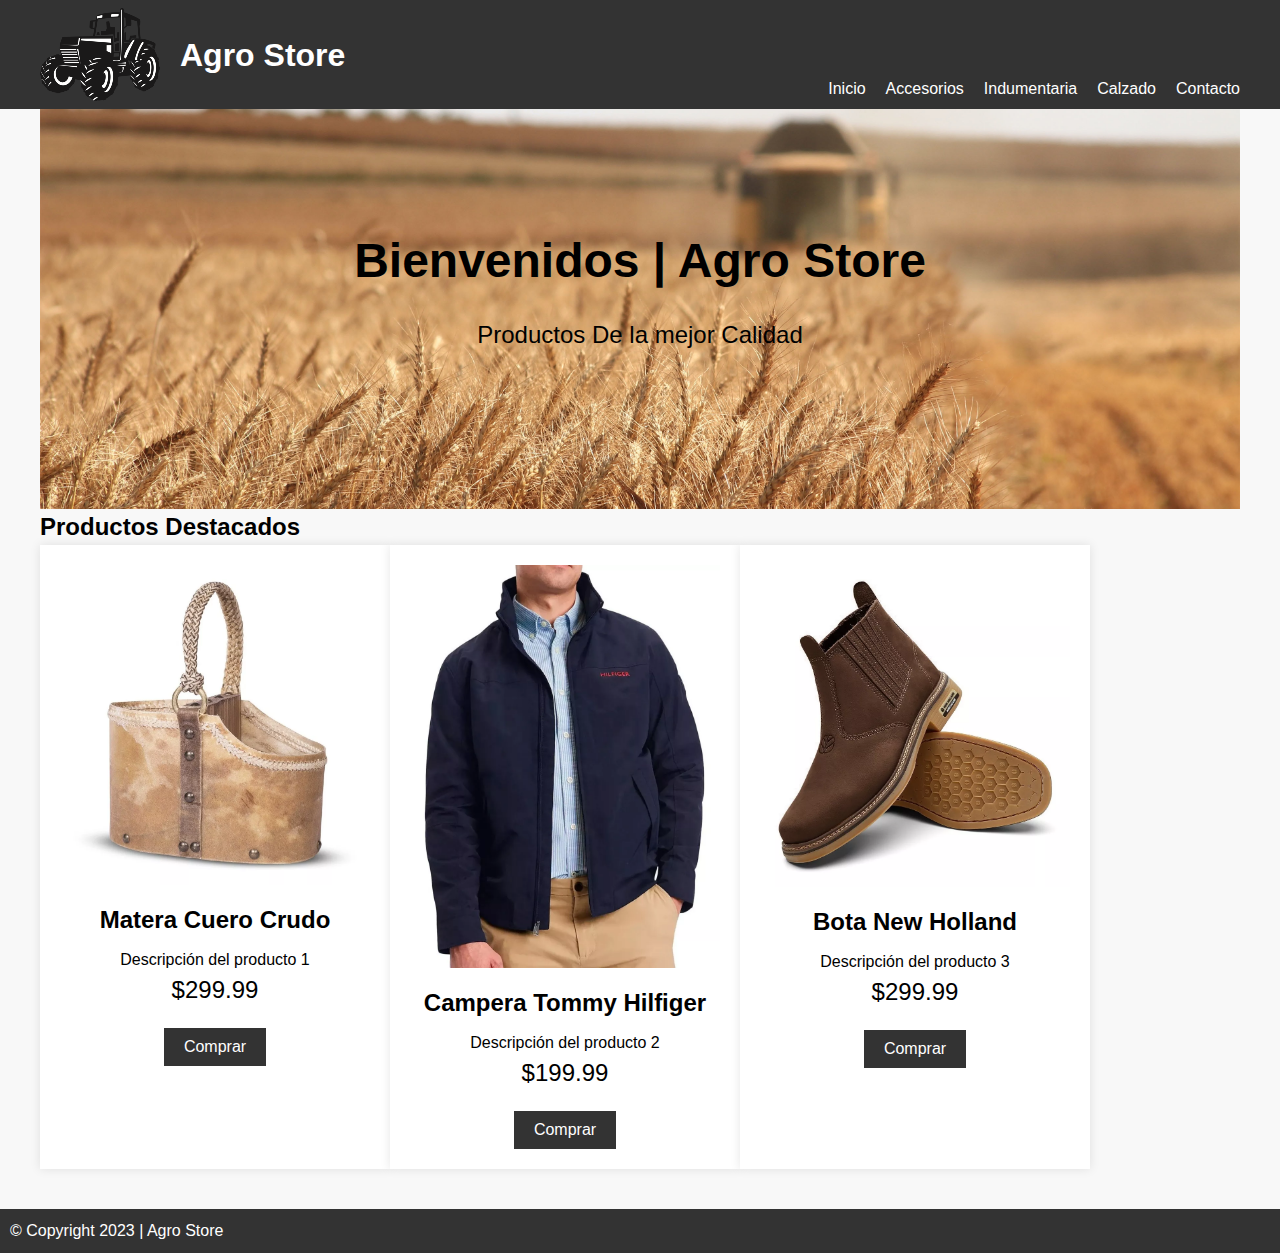
<file: index.html>
<!DOCTYPE html>
<html lang="en">
<head>
  <meta charset="UTF-8">
  <meta http-equiv="X-UA-Compatible" content="IE=edge">
  <meta name="viewport" content="width=device-width, initial-scale=1.0">
  <title>Agro Store</title>
    <link rel="stylesheet" href="css/style.css">
  </head>
    <body>
    <header>
      
      <!-- Titulo y Logo -->

<div class="header-container">
    <div class="logo">
      <img src="img/pngwing.com.png" alt="Logo de la empresa">
      <div class="logo-titulo">
      <h1>Agro Store</h1>
    </div>
      
     <!-- Barra de informacion -->

    </div>
        <nav>
          <ul>
            <li><a href="index.html">Inicio</a></li>
            <li><a href="pages/Accesorios.html">Accesorios</a></li>
            <li><a href="pages/Indumentaria.html">Indumentaria</a></li>
            <li><a href="pages/Calzado.html">Calzado</a></li>
            <li><a href="pages/Contacto.html">Contacto</a></li>
          </ul>
        </nav>
    </header>
    </body>
</div>
    <!-- productos con imagen -->

    <main>
      <section class="hero">
        <div class="hero-container">
          <h1>Bienvenidos | Agro Store</h1>
          <p>Productos De la mejor Calidad</p>
        </div>
      </section>
    
      <h2>Productos Destacados</h2>
        <div class="product-container">
          <div class="product">
              <img src="img/matera cuero crudo.png" alt="Descripción del producto 1">
              <h2>Matera Cuero Crudo</h2>
              <p class="Descripción">Descripción del producto 1</p>
              <p class="Precio">$299.99</p>
              <button>Comprar</button>
          </div>
          <div class="product">
              <img src="img/campera tommy.png" alt="Descripción del producto 2">
              <h2>Campera Tommy Hilfiger</h2>
              <p class="Descripción">Descripción del producto 2</p>
              <p class="Precio">$199.99</p>
              <button>Comprar</button>
          </div>
          <div class="product">
            <img src="img/bota Nh.PNG" alt="Descripción del producto 3">
            <h2>Bota New Holland</h2>
            <p class="Descripción">Descripción del producto 3</p>
            <p class="Precio">$299.99</p>
            <button>Comprar</button>
          </div>
      
    
      
    </main>
    
    
    <!-- pie de pagina -->
     
    <footer>
      <div class="copy">© Copyright 2023 | Agro Store</div>
    </footer>
    </html>
</file>
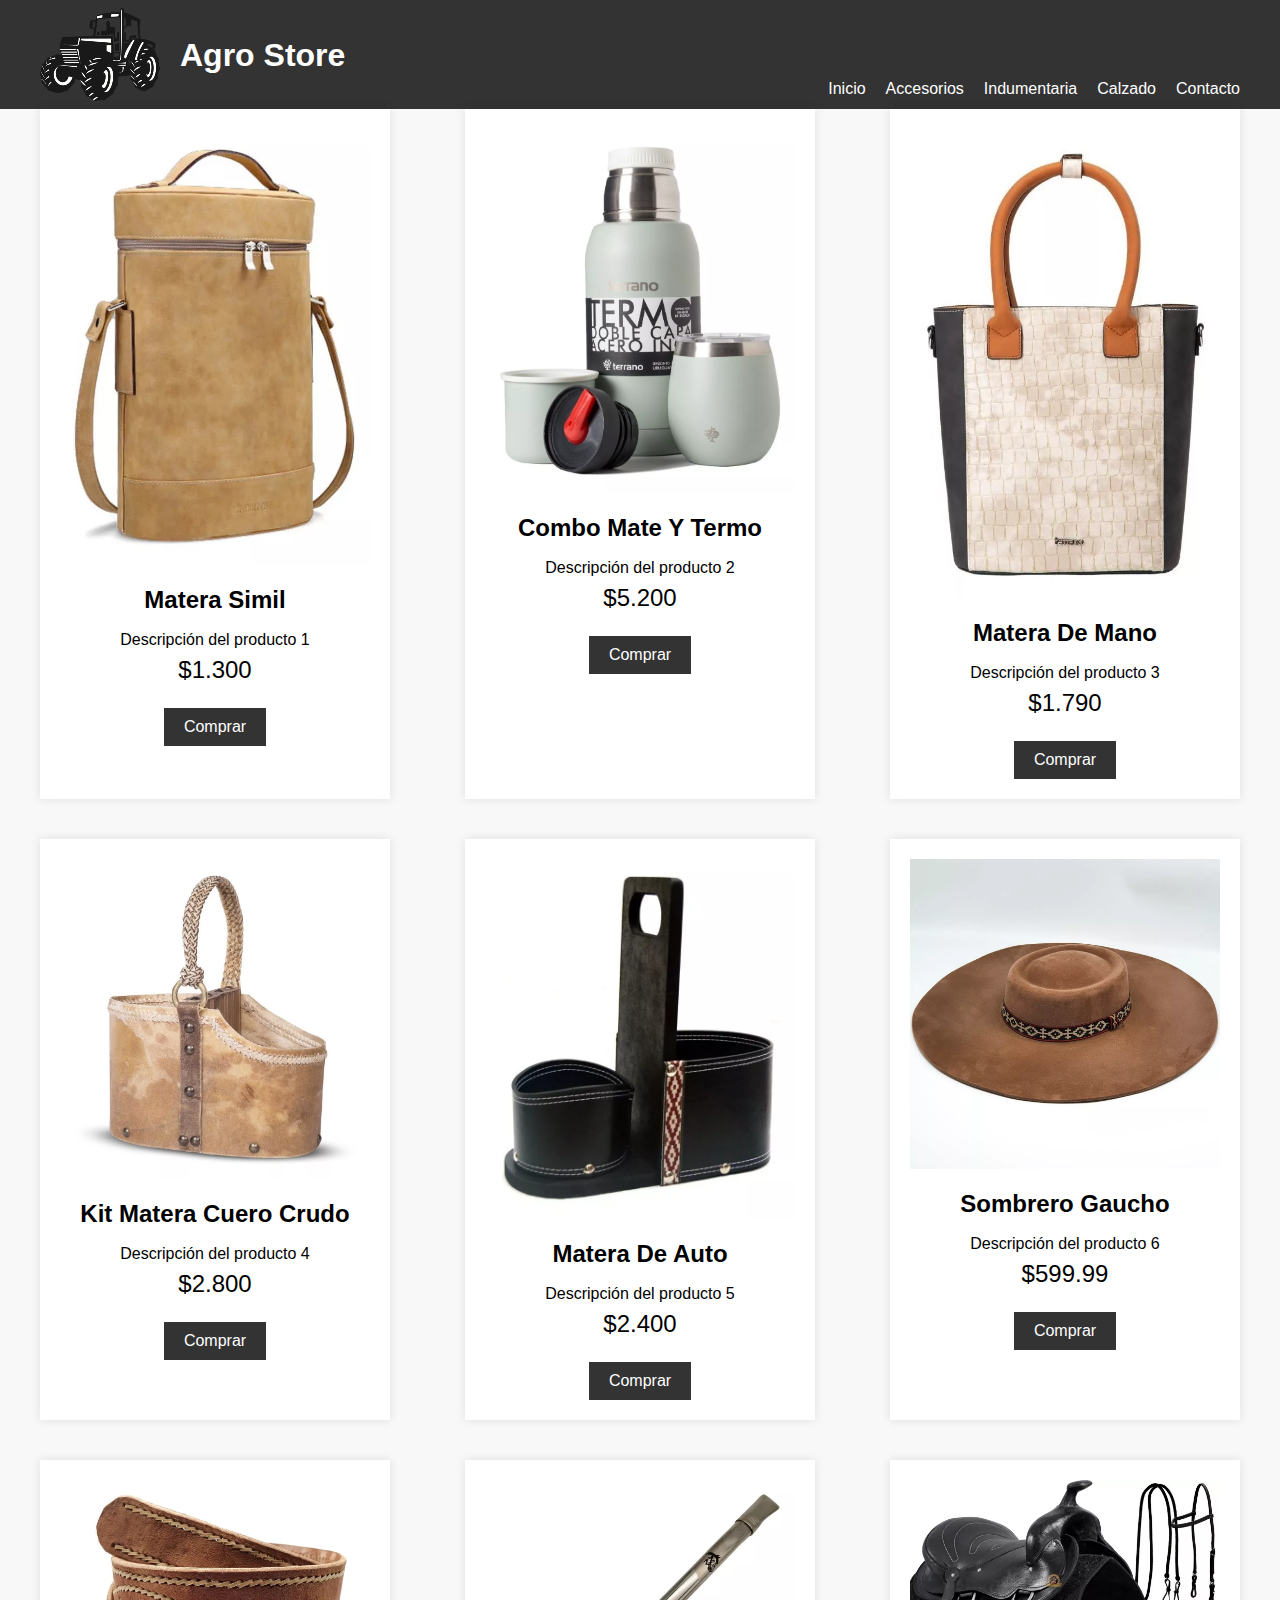
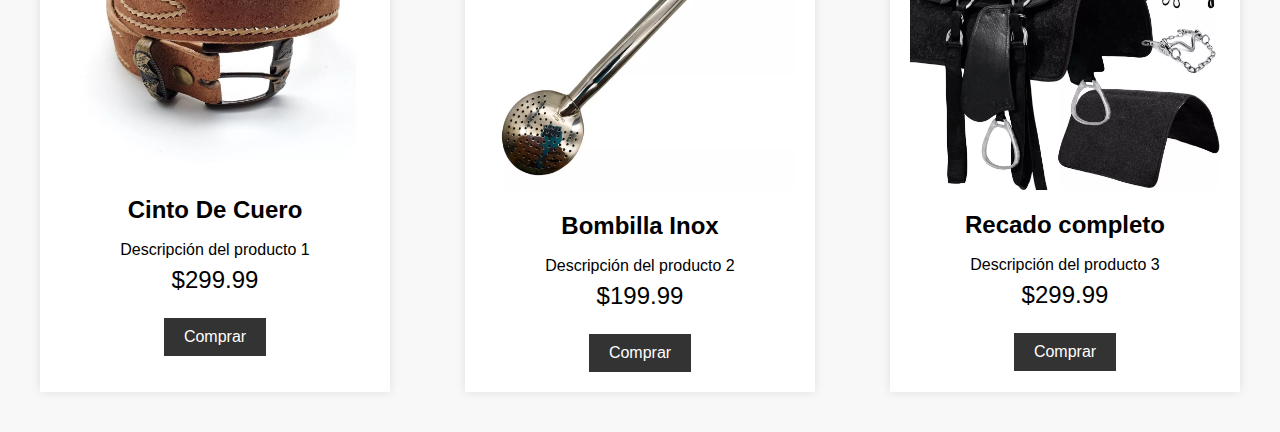
<file: pages/Accesorios.html>
<!DOCTYPE html>
<html lang="en">
<head>
  <meta charset="UTF-8">
  <meta http-equiv="X-UA-Compatible" content="IE=edge">
  <meta name="viewport" content="width=device-width, initial-scale=1.0">
  <title>Accesorios</title>
    <link rel="stylesheet" href="../css/style.css">
  </head>
    <body>
    <header>
  
  <!-- Titulo y Logo -->

  <div class="header-container">
    <div class="logo">
      <img src="../img/pngwing.com.png" alt="Logo de la empresa">
      <div class="logo-titulo">
        <h1>Agro Store</h1>
      </div>

      <!-- Barra de informacion -->

    </div>
    <nav>
      <ul>
        <li><a href="../index.html">Inicio</a></li>
        <li><a href="Accesorios.html">Accesorios</a></li>
        <li><a href="Indumentaria.html">Indumentaria</a></li>
        <li><a href="Calzado.html">Calzado</a></li>
        <li><a href="Contacto.html">Contacto</a></li>
      </ul>
    </nav>
  </div>
</header>
</body>

<!-- Accesorios y sus imagenes -->

<main>
  <div class="product-container">
    <div class="product">
      <img src="../img/matera con cierre.png" alt="Descripción del producto 1">
      <div class="Text">
      <h2>Matera Simil</h2>
      <p class="Descripción">Descripción del producto 1</p>
      <p class="Precio">$1.300</p>
      <button>Comprar</button>
      </div>
    </div>
      <div class="product">
      <img src="../img/termo terrano.png" alt="Descripción del producto 2">
      <div class="Text">
      <h2>Combo Mate Y Termo</h2>
      <p class="Descripción">Descripción del producto 2</p>
      <p class="Precio">$5.200</p>
      <button>Comprar</button>
      </div>
    </div>
    <div class="product">
      <img src="../img/Bolso matera mujer.png" alt="Descripción del producto 3">
      <h2>Matera De Mano</h2>
      <p class="Descripción">Descripción del producto 3</p>
      <p class="Precio">$1.790</p>
      <button>Comprar</button>
    </div>
    <div class="product">
      <img src="../img/matera cuero crudo.png" alt="Descripción del producto 4">
      <h2>Kit Matera Cuero Crudo</h2>
      <p class="Descripción">Descripción del producto 4</p>
      <p class="Precio">$2.800</p>
      <button>Comprar</button>
    </div>
    <div class="product">
      <img src="../img/Matera Auto.png" alt="Descripción del producto 5">
      <h2>Matera De Auto</h2>
      <p class="Descripción">Descripción del producto 5</p>
      <p class="Precio">$2.400</p>
      <button>Comprar</button>
    </div>
    <div class="product">
      <img src="../img/Sombrero Gaucho.Png" alt="Descripción del producto 6">
      <h2>Sombrero Gaucho</h2>
      <p class="Descripción">Descripción del producto 6</p>
      <p class="Precio">$599.99</p>
      <button>Comprar</button>
    </div>
    <div class="product">
      <img src="../img/Cinto de cuero.png" alt="Descripción del producto 1">
      <h2>Cinto De Cuero</h2>
      <p class="Descripción">Descripción del producto 1</p>
      <p class="Precio">$299.99</p>
      <button>Comprar</button>
    </div>
    <div class="product">
      <img src="../img/Bombilla inox.png" alt="Descripción del producto 2">
      <h2>Bombilla Inox</h2>
      <p class="Descripción">Descripción del producto 2</p>
      <p class="Precio">$199.99</p>
      <button>Comprar</button>
    </div>
    <div class="product">
      <img src="../img/Recado completo.png" alt="Descripción del producto 3">
      <h2>Recado completo</h2>
      <p class="Descripción">Descripción del producto 3</p>
      <p class="Precio">$299.99</p>
      <button>Comprar</button>
    </div>
  </div>
</main>
</html>
</file>
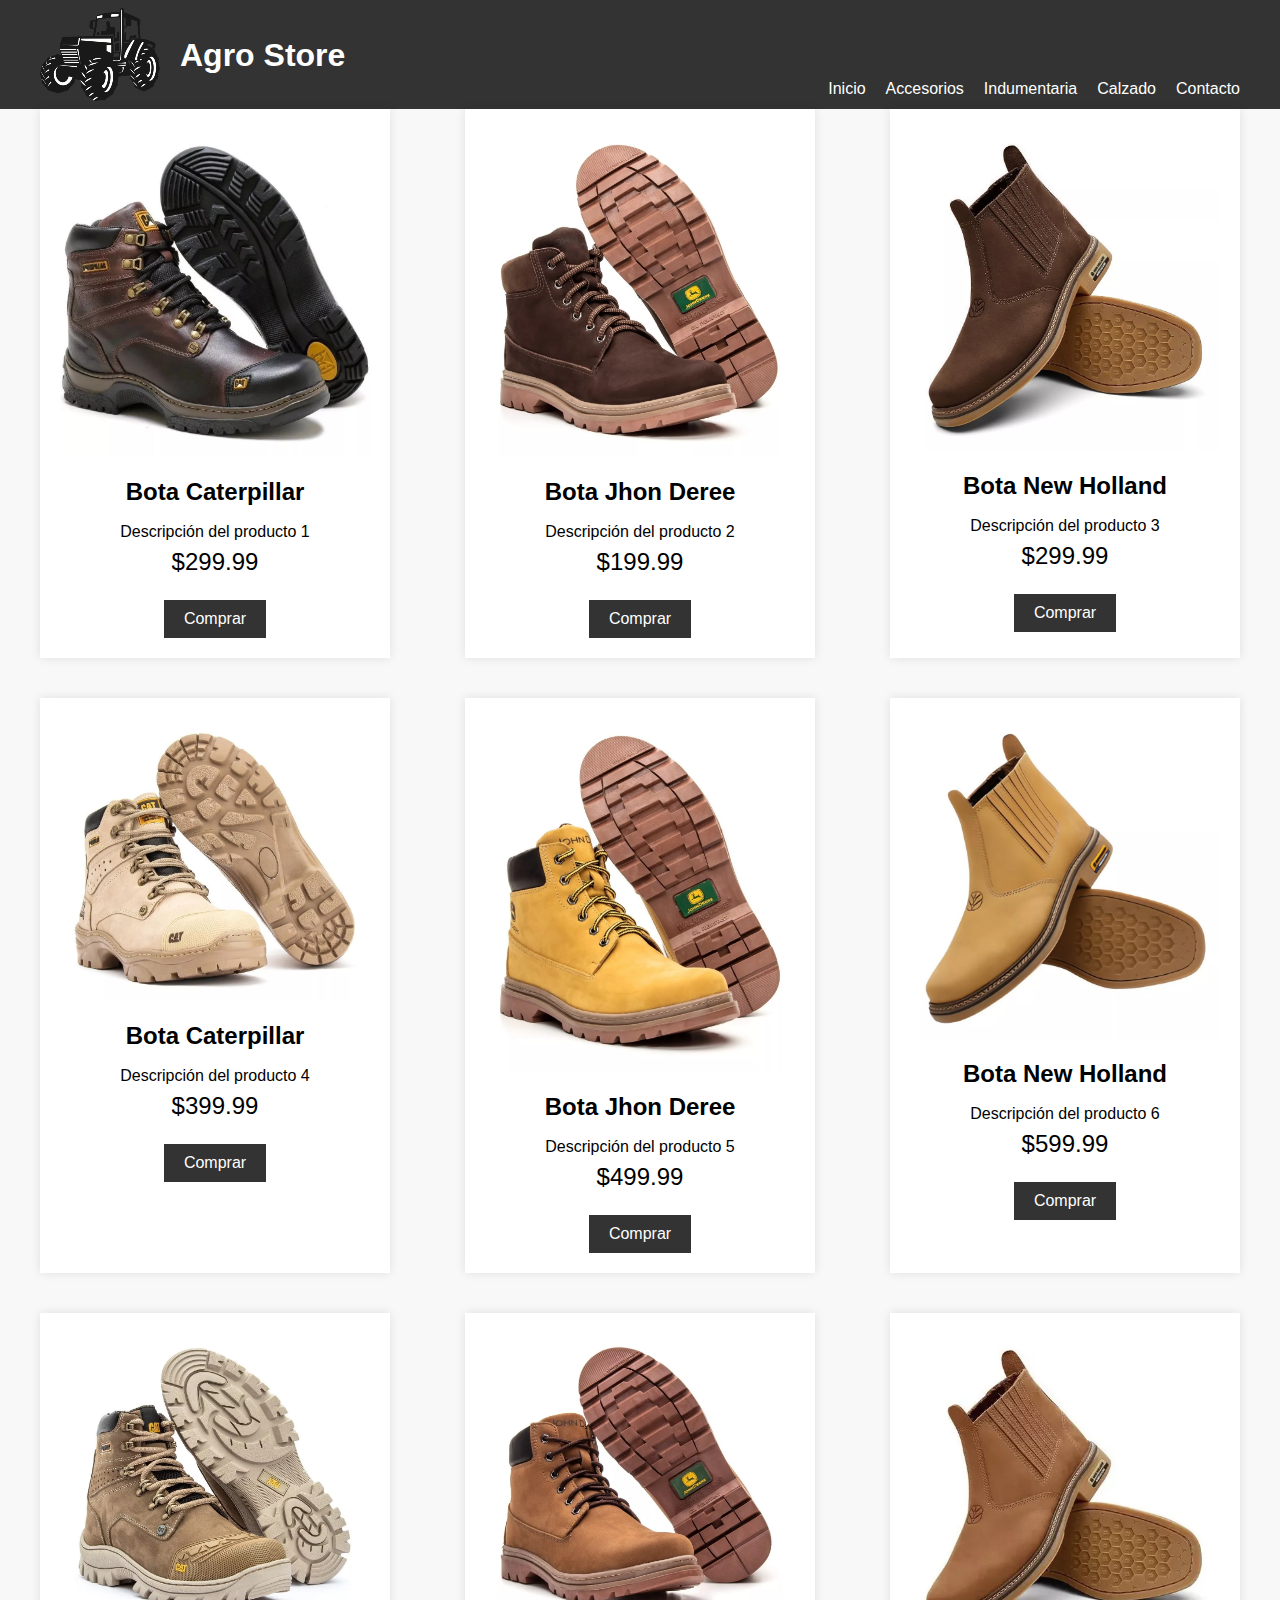
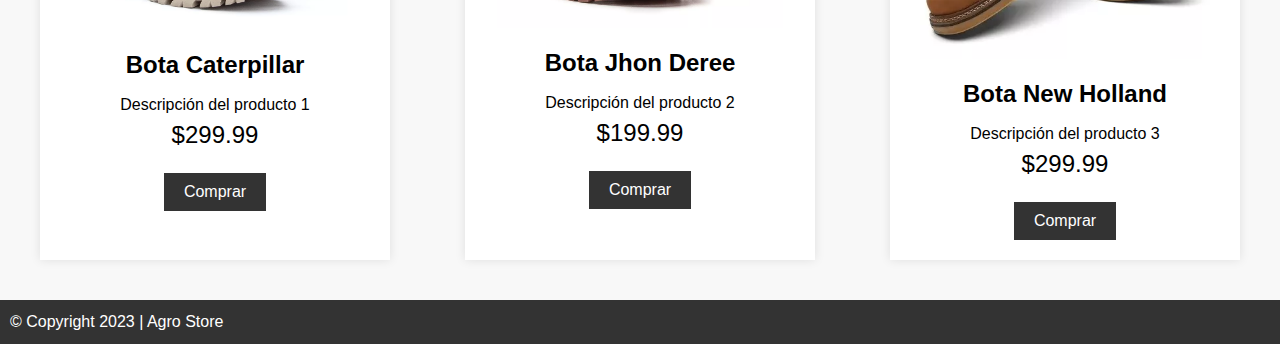
<file: pages/Calzado.html>
<!DOCTYPE html>
<html lang="en">
<head>
  <meta charset="UTF-8">
  <meta http-equiv="X-UA-Compatible" content="IE=edge">
  <meta name="viewport" content="width=device-width, initial-scale=1.0">
  <title>Calzado</title>
    <link rel="stylesheet" href="../css/style.css">
  </head>
    <body>
    <header>
      
      <!-- Titulo y Logo -->

      <div class="header-container">
        <div class="logo">
          <img src="../img/pngwing.com.png" alt="Logo de la empresa">
          <div class="logo-titulo">
            <h1>Agro Store</h1>
          </div>

          <!-- Barra de informacion -->

        </div>
        <nav>
          <ul>
            <li><a href="../index.html">Inicio</a></li>
            <li><a href="Accesorios.html">Accesorios</a></li>
            <li><a href="Indumentaria.html">Indumentaria</a></li>
            <li><a href="Calzado.html">Calzado</a></li>
            <li><a href="Contacto.html">Contacto</a></li>
          </ul>
        </nav>
      </div>
    </header>
    </body>
    <!-- productos con imagen -->

    <main>
      <div class="product-container">
        <div class="product">
          <img src="../img/bota caterpillar.PNG" alt="Descripción del producto 1">
          <h2>Bota Caterpillar</h2>
          <p class="Descripción">Descripción del producto 1</p>
          <p class="Precio">$299.99</p>
          <button>Comprar</button>
        </div>
        <div class="product">
          <img src="../img/Bota JD.PNG" alt="Descripción del producto 2">
          <h2>Bota Jhon Deree</h2>
          <p class="Descripción">Descripción del producto 2</p>
          <p class="Precio">$199.99</p>
          <button>Comprar</button>
        </div>
        <div class="product">
          <img src="../img/bota Nh.PNG" alt="Descripción del producto 3">
          <h2>Bota New Holland</h2>
          <p class="Descripción">Descripción del producto 3</p>
          <p class="Precio">$299.99</p>
          <button>Comprar</button>
        </div>
        <div class="product">
          <img src="../img/Bota Cat.PNG" alt="Descripción del producto 4">
          <h2>Bota Caterpillar</h2>
          <p class="Descripción">Descripción del producto 4</p>
          <p class="Precio">$399.99</p>
          <button>Comprar</button>
        </div>
        <div class="product">
          <img src="../img/Bota jd3.png" alt="Descripción del producto 5">
          <h2>Bota Jhon Deree</h2>
          <p class="Descripción">Descripción del producto 5</p>
          <p class="Precio">$499.99</p>
          <button>Comprar</button>
        </div>
        <div class="product">
          <img src="../img/New Holand.PNG" alt="Descripción del producto 6">
          <h2>Bota New Holland</h2>
          <p class="Descripción">Descripción del producto 6</p>
          <p class="Precio">$599.99</p>
          <button>Comprar</button>
        </div>
        <div class="product">
          <img src="../img/bota cat3.png" alt="Descripción del producto 1">
          <h2>Bota Caterpillar</h2>
          <p class="Descripción">Descripción del producto 1</p>
          <p class="Precio">$299.99</p>
          <button>Comprar</button>
        </div>
        <div class="product">
          <img src="../img/bota john deree.PNG" alt="Descripción del producto 2">
          <h2>Bota Jhon Deree</h2>
          <p class="Descripción">Descripción del producto 2</p>
          <p class="Precio">$199.99</p>
          <button>Comprar</button>
        </div>
        <div class="product">
          <img src="../img/Bota NH 3.png" alt="Descripción del producto 3">
          <h2>Bota New Holland</h2>
          <p class="Descripción">Descripción del producto 3</p>
          <p class="Precio">$299.99</p>
          <button>Comprar</button>
        </div>
      </div>
    </main>
    
    <!-- pie de pagina -->
     
    <footer>
      <div class="copy">© Copyright 2023 | Agro Store</div>
    </footer>
    </html>
</file>
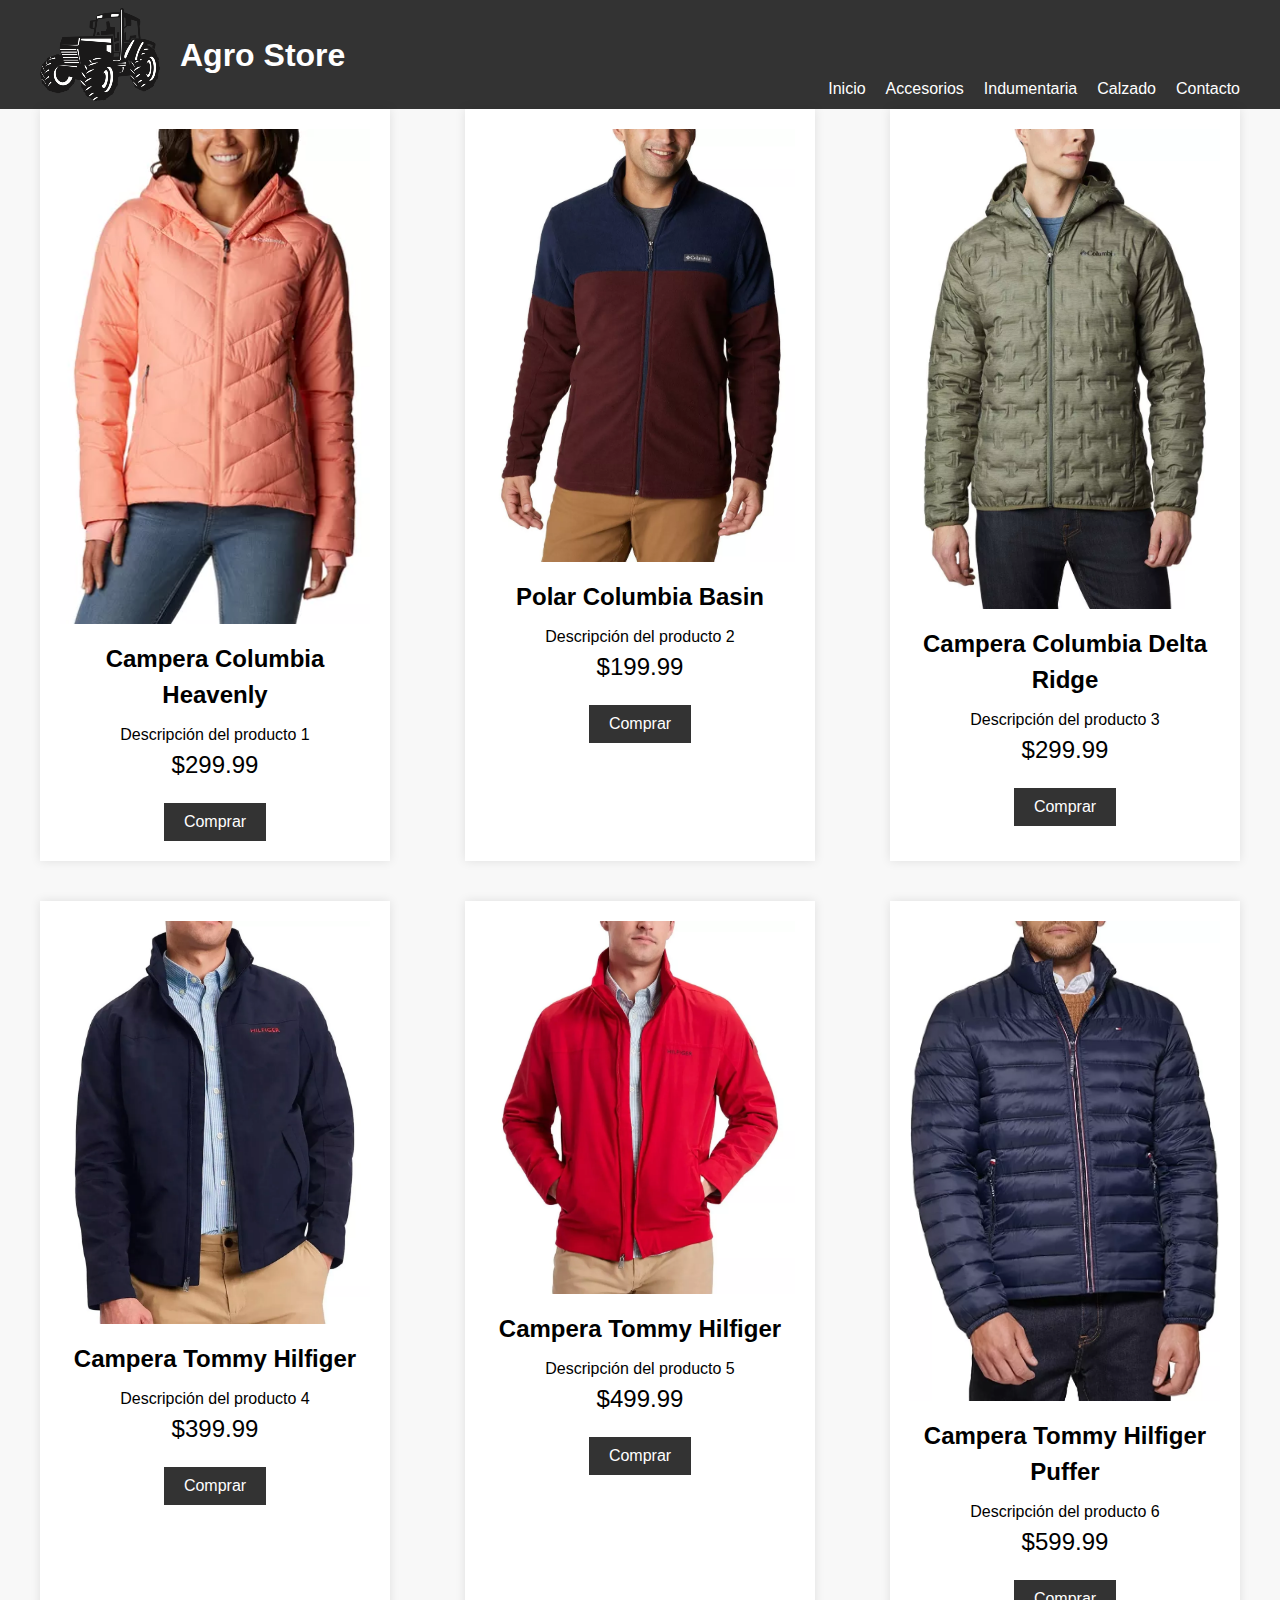
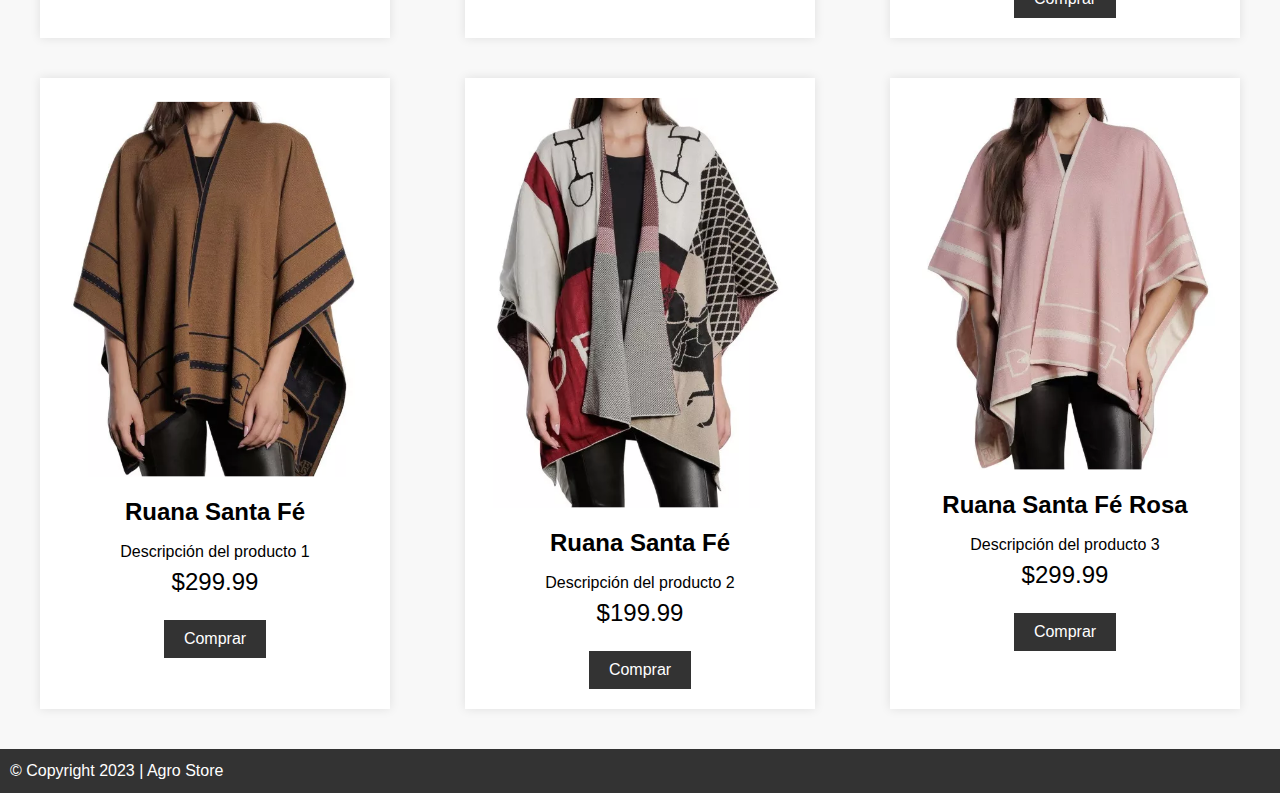
<file: pages/Indumentaria.html>
<!DOCTYPE html>
<html lang="en">
<head>
  <meta charset="UTF-8">
  <meta http-equiv="X-UA-Compatible" content="IE=edge">
  <meta name="viewport" content="width=device-width, initial-scale=1.0">
  <title>Indumentaria</title>
    <link rel="stylesheet" href="../css/style.css">
  </head>
    <body>
    <header>
      
      <!-- Titulo y Logo -->

      <div class="header-container">
        <div class="logo">
          <img src="../img/pngwing.com.png" alt="Logo de la empresa">
          <div class="logo-titulo">
            <h1>Agro Store</h1>
          </div>

          <!-- Barra de informacion -->

        </div>
        <nav>
          <ul>
            <li><a href="../index.html">Inicio</a></li>
            <li><a href="Accesorios.html">Accesorios</a></li>
            <li><a href="Indumentaria.html">Indumentaria</a></li>
            <li><a href="Calzado.html">Calzado</a></li>
            <li><a href="Contacto.html">Contacto</a></li>
          </ul>
        </nav>
      </div>
    </header>
    </body>

    <!-- productos con imagen -->

    <main>
      <div class="product-container">
        <div class="product">
          <img src="../img/campera columbia dama.png" alt="Descripción del producto 1">
          <h2>Campera Columbia Heavenly</h2>
          <p class="Descripción">Descripción del producto 1</p>
          <p class="Precio">$299.99</p>
          <button>Comprar</button>
        </div>
        <div class="product">
          <img src="../img/polar columbia.png" alt="Descripción del producto 2">
          <h2>Polar Columbia Basin</h2>
          <p class="Descripción">Descripción del producto 2</p>
          <p class="Precio">$199.99</p>
          <button>Comprar</button>
        </div>
        <div class="product">
          <img src="../img/campera columbia.png" alt="Descripción del producto 3">
          <h2>Campera Columbia Delta Ridge</h2>
          <p class="Descripción">Descripción del producto 3</p>
          <p class="Precio">$299.99</p>
          <button>Comprar</button>
        </div>
        <div class="product">
          <img src="../img/campera tommy.png" alt="Descripción del producto 4">
          <h2>Campera Tommy Hilfiger</h2>
          <p class="Descripción">Descripción del producto 4</p>
          <p class="Precio">$399.99</p>
          <button>Comprar</button>
        </div>
        <div class="product">
          <img src="../img/campera tomy.png" alt="Descripción del producto 5">
          <h2>Campera Tommy Hilfiger</h2>
          <p class="Descripción">Descripción del producto 5</p>
          <p class="Precio">$499.99</p>
          <button>Comprar</button>
        </div>
        <div class="product">
          <img src="../img/campera tomyy.png" alt="Descripción del producto 6">
          <h2>Campera Tommy Hilfiger Puffer</h2>
          <p class="Descripción">Descripción del producto 6</p>
          <p class="Precio">$599.99</p>
          <button>Comprar</button>
        </div>
        <div class="product">
          <img src="../img/Ruanaa.png" alt="Descripción del producto 1">
          <h2>Ruana Santa Fé</h2>
          <p class="Descripción">Descripción del producto 1</p>
          <p class="Precio">$299.99</p>
          <button>Comprar</button>
        </div>
        <div class="product">
          <img src="../img/Ruana2.png" alt="Descripción del producto 2">
          <h2>Ruana Santa Fé </h2>
          <p class="Descripción">Descripción del producto 2</p>
          <p class="Precio">$199.99</p>
          <button>Comprar</button>
        </div>
        <div class="product">
          <img src="../img/ruanaaaaaaaaaaa.png" alt="Descripción del producto 3">
          <h2>Ruana Santa Fé Rosa</h2>
          <p class="Descripción">Descripción del producto 3</p>
          <p class="Precio">$299.99</p>
          <button>Comprar</button>
        </div>
      </div>
    </main>
    
    <!-- pie de pagina -->
     
    <footer>
      <div class="copy">© Copyright 2023 | Agro Store</div>
    </footer>
</file>
<file: css/style.css>
* {
  margin: 0;
  padding: 0;
  box-sizing: border-box;
}

body {
  font-family: Arial, sans-serif;
  font-size: 16px;
  line-height: 1.5;
  background-color: #f8f8f8;
}

header {
  background-color: #333;
  color: #fff;
  padding: 8px;
}

.header-container {
  display: flex;
  justify-content: space-between;
  align-items: flex-end;
  max-width: 1200px;
  margin: 0 auto;
}

.logo {
  display: flex;
  align-items: center;
}

.logo img {
  height: auto;
}

.logo-titulo {
  margin-left: 20px;
}

nav ul {
  display: flex;
}

nav li {
  margin-left: 20px;
  list-style-type: none;
}

nav a {
  color: #fff;
  text-decoration: none;
}



main {
  display: flex;
  max-width: 1200px;
  margin: 0 auto;
  flex-wrap: wrap;
}

.product-container {
  display: flex;
  flex-wrap: wrap;
  justify-content: space-between;
}

.product {
  width: 350px;
  background-color: #fff;
  margin-bottom: 40px;
  padding: 20px;
  box-shadow: 0 0 10px rgba(0, 0, 0, 0.1);
  text-align: center;
}

.product img {
  max-width: 100%;
}

.product h2 {
  font-size: 24px;
  margin-top: 10px;
  margin-bottom: 10px;
}

.Descripcion {
  font-size: 14px;
  color: #999;
  margin-bottom: 10px;
}

.Precio {
  font-size: 24px;
  margin-bottom: 20px;
}

button {
  background-color: #333;
  color: #fff;
  border: none;
  padding: 10px 20px;
  font-size: 16px;
  cursor: pointer;
  transition: background-color 0.3s ease;
}

.Text {
  display: flexbox;
}

button:hover {
  background-color: #1ebb0a;
}

footer {
  background-color: #333;
  color: #fff;
  padding: 10px;
  text-align: left;
}

/* Contacto */

.imgc {
  font-family: Arial, sans-serif;
  font-size: 16px;
  line-height: 1.5;
  background-image: url(../img/fondo.jpg);
  background-size: cover;
  background-position: center;
}

.mainc {
  display: flex;
  justify-content: center;
  align-items: center;
  height: 100vh;
}

.Contacto {
  background-color: rgba(255, 255, 255, 0.8);
  padding: 40px;
  border-radius: 10px;
  box-shadow: 0 0 10px rgba(0, 0, 0, 0.2);
  max-width: 600px;
}

form {
  display: flex;
  flex-direction: column;
}

label {
  margin-bottom: 10px;
  font-size: 20px;
}

input,
textarea {
  padding: 10px;
  font-size: 16px;
  border: none;
  border-radius: 5px;
  margin-bottom: 20px;
}

button {
  background-color: #333;
  color: #fff;
  border: none;
  padding: 10px 20px;
  font-size: 16px;
  cursor: pointer;
  transition: background-color 0.3s ease;
}

button:hover {
  background-color: #1ebb0a;
}

/* Marcas */

.marcas {
  display: flex;
  justify-content: space-between;
  align-items: center;
  margin-top: 50px;
}

.marcas img {
  max-width: 150px;
  height: auto;
}

.hero {
  height: 400px;
  width:1500px ;
  background-image: url("../img/meric-tuna-CE1OvMrZumQ-unsplash.jpg");
  background-size: cover;
  background-position: center;
  display: flex;
  justify-content: center;
  align-items: center;
}

.hero-container {
  text-align: center;
  color: #000000;
}

.hero h1 {
  font-size: 48px;
  margin-bottom: 20px;
}

.hero p {
  font-size: 24px;
  margin-bottom: 40px;
}

.hero button {
  background-color: #333;
  color: #fff;
  border: none;
  padding: 10px 20px;
  font-size: 16px;
  cursor: pointer;
  transition: background-color 0.3s ease;
}

.hero button:hover {
  background-color: #1ebb0a
}
</file>
